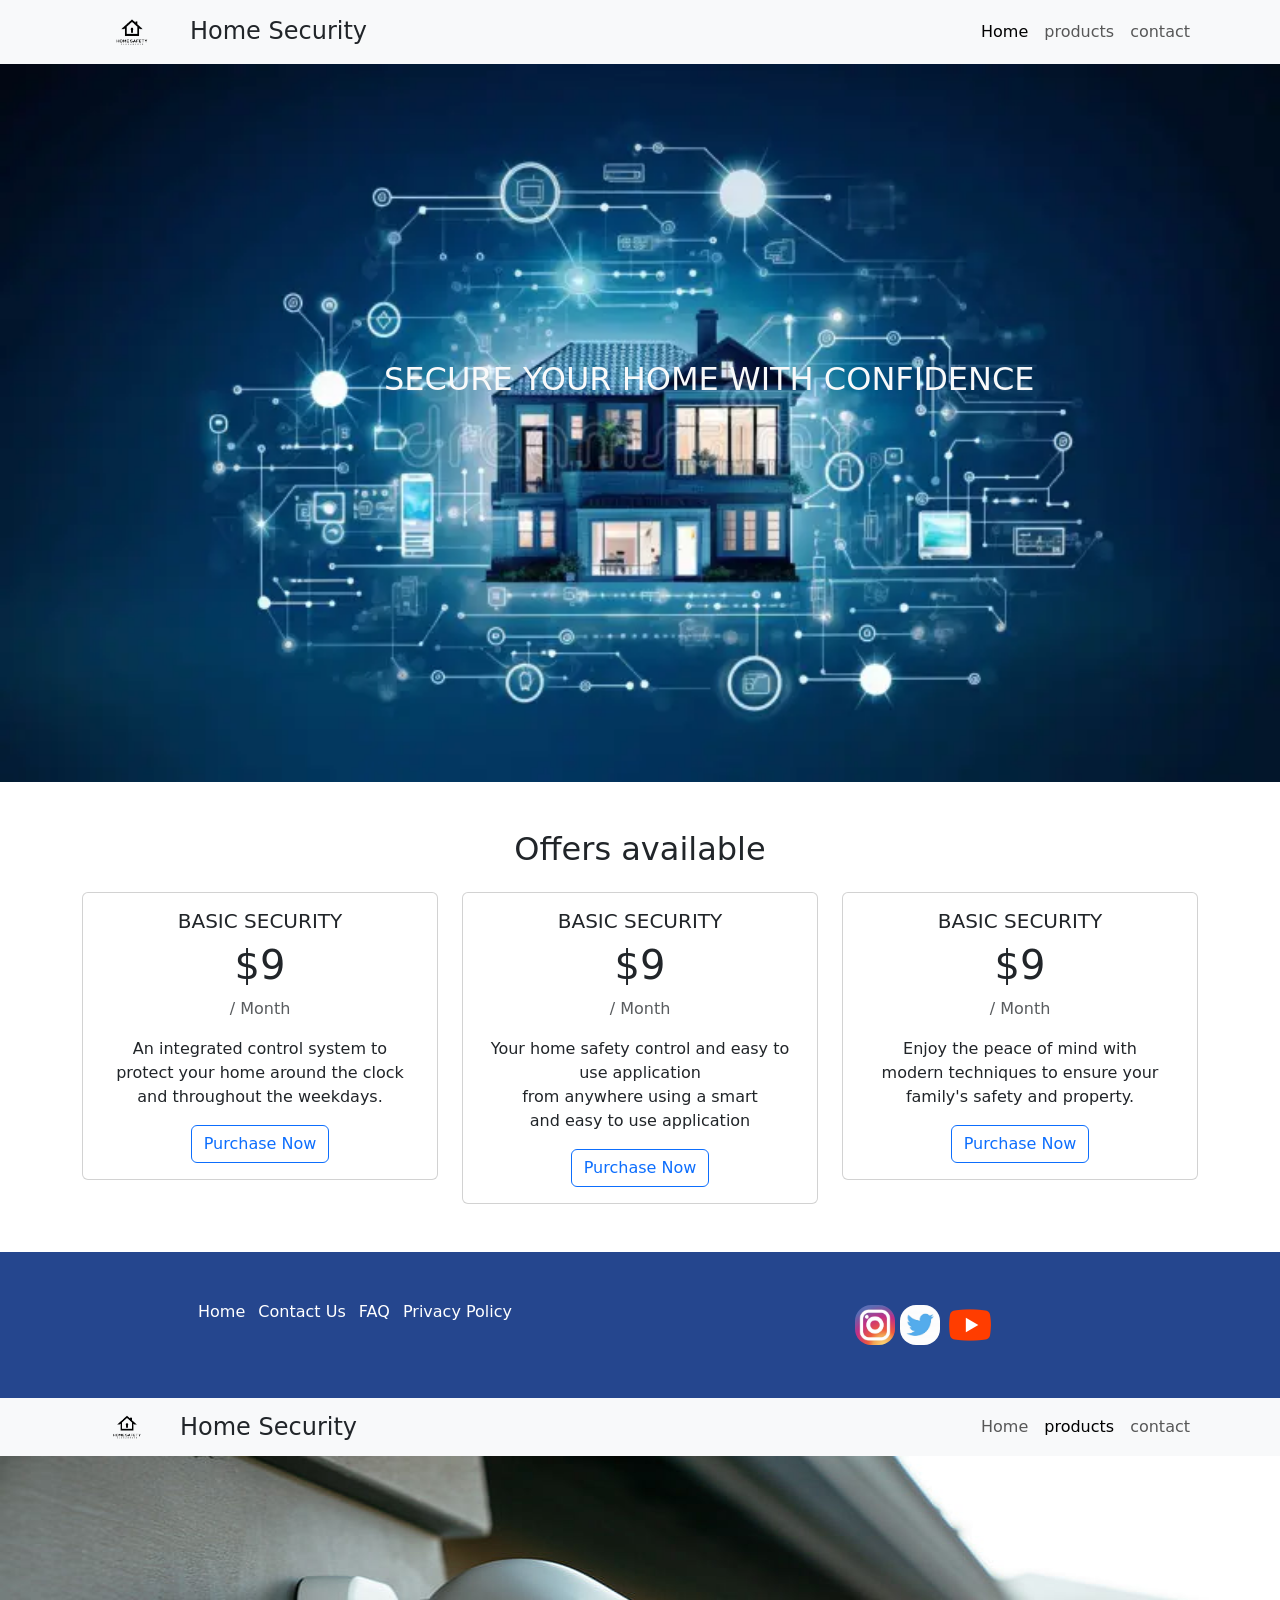
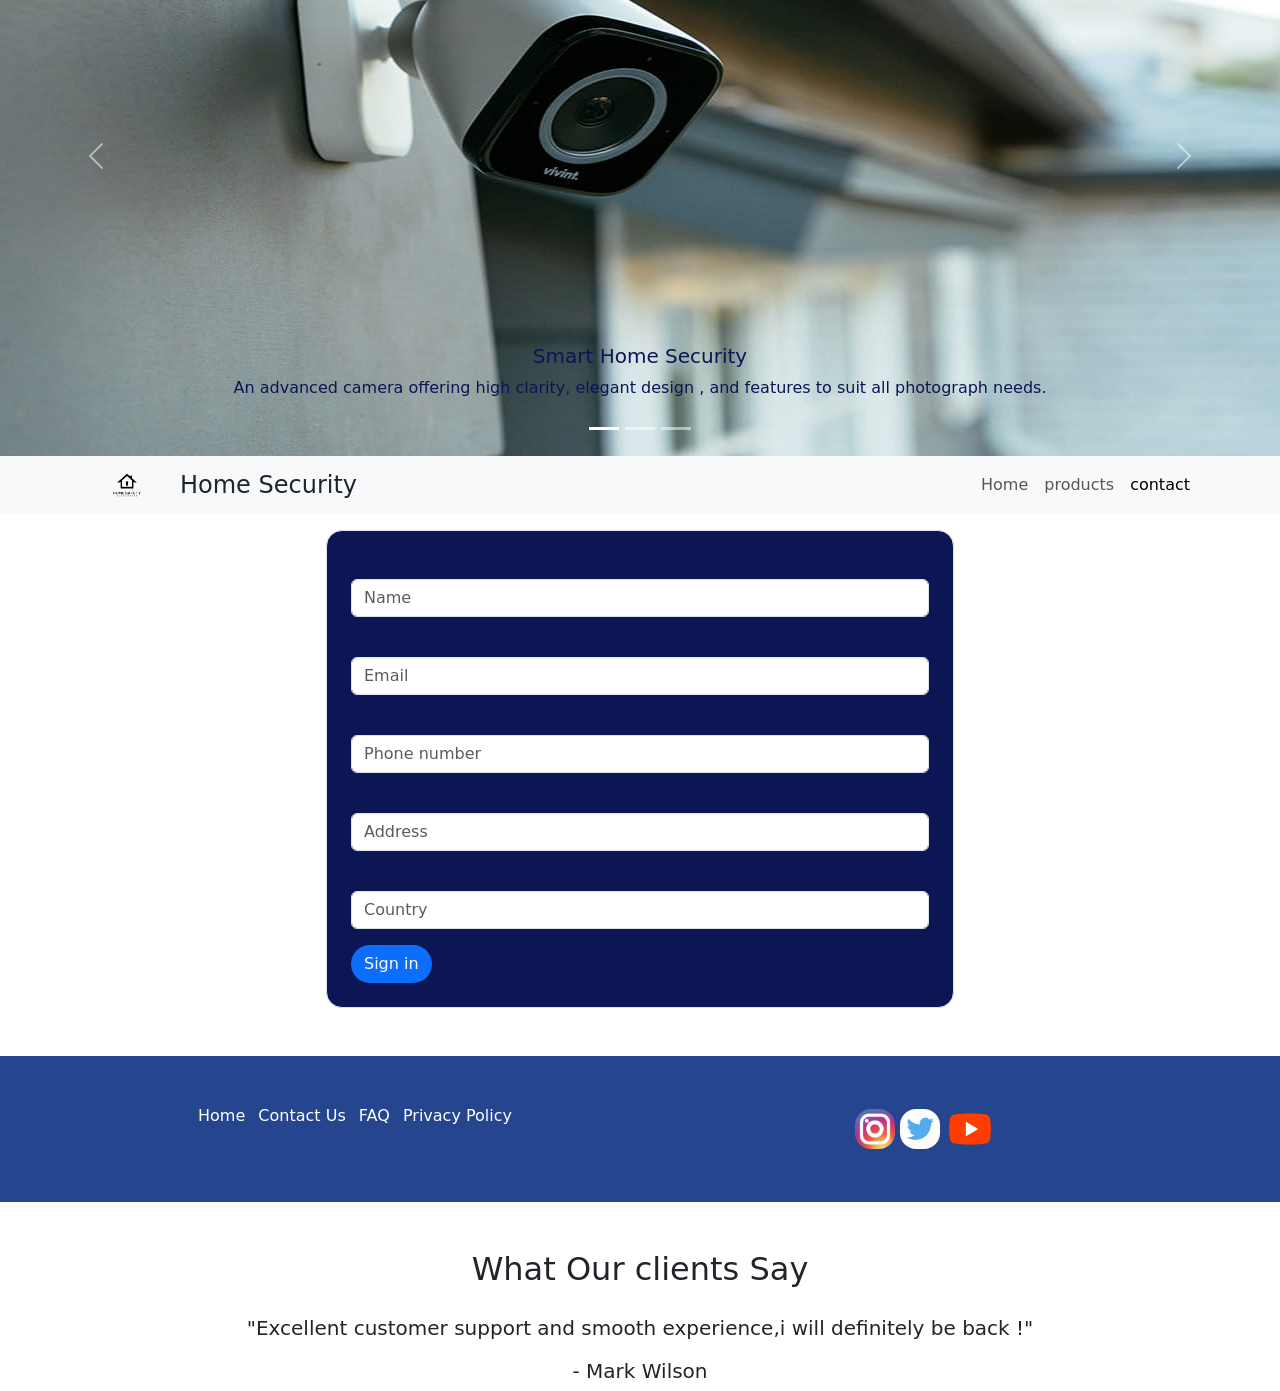
<file: index.html>
<!DOCTYPE html>
<html lang="en">
<head>
    <meta charset="UTF-8">
    <meta name="viewport" content="width=device-width, initial-scale=1.0">
    <link rel="stylesheet" href="css/bootstrap.min.css">
    <link rel="stylesheet" href="css/style.css">
    <title>Document</title>
</head>
<body>
 <nav class="navbar navbar-expand-lg bg-body-tertiary  py-1">
     <div class="container">
        <img  class=" img-fluid" src="./image/logo_secrity_home-removebg-preview.png" alt="" width="100" height="95">
      <h4 class="m-2">Home Security</h4>
      <button class="navbar-toggler" type="button" data-bs-toggle="collapse" data-bs-target="#navbarSupportedContent" aria-controls="navbarSupportedContent" aria-expanded="false" aria-label="Toggle navigation">
        <span class="navbar-toggler-icon"></span>
      </button>
      <div class="collapse navbar-collapse" id="navbarSupportedContent">
        <ul class="navbar-nav ms-auto mb-2 mb-lg-0">
          <li class="nav-item">
            <a class="nav-link active" aria-current="page" href="index.html">Home</a>
          </li>
          <li class="nav-item">
            <a class="nav-link" href="product.html">products</a>
          </li>
          <li class="nav-item">
            <a class="nav-link" href="input.html">contact</a>
          </li>
          
          </li>
         
        </ul>
      </div>
    </div>
</nav> 
<header>
  <img    src="./image/image home.webp" alt= "Main Image"  width="1700" class="img-fluid" >
  <h2 class="text-center   text-light" id="text">SECURE YOUR HOME 
    WITH CONFIDENCE</h2> 
</header>

<div class="container mt-5">
  <h2 class="text-center mb-4">Offers available</h2>
  <div class="row">
    <div class="col-md-4">
      <div class="card text-center">
        <div class="card-body">
          <h5 class="card-title">BASIC SECURITY</h5>
          <h6 class="display-6">$9</h6>
          <p class="text-muted">/ Month</p>
          <ul class="list-unstyled">
            <li>An integrated control system to  </li>
            <li>protect your home around the clock</li>
            <li>and throughout the weekdays.</li>
          </ul>
          <a href="#" class="btn btn-outline-primary">Purchase Now</a>
        </div>
      </div>
    </div>

         <!-- Card 2 -->
         <div class="col-md-4">
          <div class="card text-center">
            <div class="card-body">
              <h5 class="card-title">BASIC SECURITY</h5>
              <h6 class="display-6">$9</h6>
              <p class="text-muted">/ Month</p>
              <ul class="list-unstyled">
                <li> Your home safety control  and easy to use application</li>
                <li>from anywhere using a smart</li>
                <li> and easy to use application</li>
              </ul>
              <a href="#" class="btn btn-outline-primary">Purchase Now</a>
            </div>
          </div>
        </div>

        <div class="col-md-4">
          <div class="card text-center">
            <div class="card-body">
              <h5 class="card-title">BASIC SECURITY</h5>
              <h6 class="display-6">$9</h6>
              <p class="text-muted">/ Month</p>
              <ul class="list-unstyled">
                <li>  Enjoy the peace of mind with</li>
                <li> modern techniques to ensure your</li>
                <li>  family's safety and property.</li>
              </ul>
              <a href="#" class=" btn btn-outline-primary ">Purchase Now</a>
            </div>
          </div>
        </div>
      </div>
    </div>

    <footer class=" enod  text-white text-center py-5 p-2 mt-5">
      <div class="container text-center">  
        <div class="row">
          <div class="col-md-6">
            <ul class="list-inline mb-2 ">
              <li class="list-inline-item"><a href="#" class="text-white text-decoration-none">Home</a></li>
              <li class="list-inline-item"><a href="#" class="text-white text-decoration-none">Contact Us</a></li>
              <li class="list-inline-item"><a href="#" class="text-white text-decoration-none">FAQ</a></li>
              <li class="list-inline-item"><a href="#" class="text-white text-decoration-none">Privacy Policy</a></li>
            </ul>
          </div>
          <div class="col-md-6 gap-5 align-content-center">
            <div class="social-icons">
              <img class="img-fluid  rounded-4" src="./image/icon insta.jpeg" alt="Instagram"  width="40" height="40">
              <img  class="img-fluid  rounded-4"src="./image/icon tiwetter.jpeg" alt="Twitter"  width="40" height="40">
              <img class="img-fluid rounded-3" src="./image/icon you.jpg" alt="YouTube"  width="50" height="50">
            </div>
          </div>
        </div>
      </div>
    </footer>

    <nav class="navbar navbar-expand-lg bg-body-tertiary  py-1 mb-0">
      <div class="container">
         <img  class=" img-fluid " src="./image/logo_secrity_home-removebg-preview.png" alt="" width="90" height="90">
       <h4 class="m-2">Home Security</h4>
       <button class="navbar-toggler" type="button" data-bs-toggle="collapse" data-bs-target="#navbarSupportedContent" aria-controls="navbarSupportedContent" aria-expanded="false" aria-label="Toggle navigation">
         <span class="navbar-toggler-icon"></span>
       </button>
       <div class="collapse navbar-collapse" id="navbarSupportedContent">
         <ul class="navbar-nav ms-auto mb-2 mb-lg-0">
           <li class="nav-item">
             <a class="nav-link" href="index.html">Home</a>
           </li>
           <li class="nav-item">
             <a class="nav-link active" aria-current="page" href="product.html">products</a>
           </li>
           <li class="nav-item">
             <a class="nav-link" href="input.html">contact</a>
           </li>
           
           </li>
          
         </ul>
       </div>
     </div>
    </nav>
    <div id="carouselExampleCaptions" class="carousel slide">
      <div class="carousel-indicators">
        <button type="button" data-bs-target="#carouselExampleCaptions" data-bs-slide-to="0" class="active" aria-current="true" aria-label="Slide 1"></button>
        <button type="button" data-bs-target="#carouselExampleCaptions" data-bs-slide-to="1" aria-label="Slide 2"></button>
        <button type="button" data-bs-target="#carouselExampleCaptions" data-bs-slide-to="2" aria-label="Slide 3"></button>
      </div>
      <div class=" anan carousel-inner">
        <div class="carousel-item active">
          <img src="./image/icon1 -1.jpg" id="con" class="d-block w-100" alt="...">
          <div class="carousel-caption d-none d-md-block">
            <h5 class="en">Smart Home Security</h5>
            <p class="en">An advanced camera offering
              high clarity, elegant design
             , and features to suit all
              photograph needs.</p>
          </div>
        </div>
        <div class="carousel-item">
          <img src="./image/icon 2 black.jpg" id="con" class="d-block w-100" alt="...">
          <div class="carousel-caption d-none d-md-block">
            <h5 class="en">Smart Home Security</h5>
            <p class="en"> A modern design and clear
              sound to  enhance your home
             's security and comfort
              experience.</p>
          </div>
        </div>
        <div class="carousel-item">
          <img src="./image/icon3-3.jpeg" id="con" class="d-block w-100" alt="...">
          <div class="carousel-caption d-none d-md-block">
            <h5 class="en">Smart Home Security</h5>
            <p class="en">High-quality camera, advanced
              design , and features to
              capture every moment.</p></p>
          </div>
        </div>
      </div>
      <button class="carousel-control-prev" type="button" data-bs-target="#carouselExampleCaptions" data-bs-slide="prev">
        <span class="carousel-control-prev-icon" aria-hidden="true"></span>
        <span class="visually-hidden">Previous</span>
      </button>
      <button class="carousel-control-next" type="button" data-bs-target="#carouselExampleCaptions" data-bs-slide="next">
        <span class="carousel-control-next-icon" aria-hidden="true"></span>
        <span class="visually-hidden">Next</span>
      </button>
    </div>



    <nav class="navbar navbar-expand-lg bg-body-tertiary  py-1 mb-3">
      <div class="container">
         <img  class=" img-fluid" src="./image/logo_secrity_home-removebg-preview.png" alt="" width="90" height="90">
       <h4 class="m-2">Home Security</h4>
       <button class="navbar-toggler" type="button" data-bs-toggle="collapse" data-bs-target="#navbarSupportedContent" aria-controls="navbarSupportedContent" aria-expanded="false" aria-label="Toggle navigation">
         <span class="navbar-toggler-icon"></span>
       </button>
       <div class="collapse navbar-collapse" id="navbarSupportedContent">
         <ul class="navbar-nav ms-auto mb-2 mb-lg-0">
           <li class="nav-item">
             <a class="nav-link" href="index.html">Home</a>
           </li>
           <li class="nav-item">
             <a class="nav-link" href="product.html">products</a>
           </li>
           <li class="nav-item">
             <a class="nav-link active" aria-current="page" href="input.html">contact</a>
           </li>
           
           </li>
          
         </ul>
       </div>
     </div>
    </nav> 
    <div class="row justify-content-center">
      <div class="col-md-6">
          <form class=" anan p-4 border rounded-4 ">
              <div class="mb-3">
                  <label for="name" class="form-label"></label>
                  <input type="text" class="form-control" id="name" placeholder="Name">
              </div>
              <div class="mb-3">
                  <label for="email" class="form-label"></label>
                  <input type="email" class="form-control" id="email" placeholder="Email">
              </div>
              <div class="mb-3">
                  <label for="phone" class="form-label"></label>
                  <input type="text" class="form-control" id="phone" placeholder="Phone number">
              </div>
              <div class="mb-3">
                <label for="phone" class="form-label"></label>
                <input type="text" class="form-control" id="phone" placeholder="Address">
              </div>
    
              <div class="mb-3">
                <label for="phone" class="form-label"></label>
                <input type="text" class="form-control" id="phone" placeholder="Country">
              </div>
              <button type="submit" class=" btn btn  bg-primary w-45 rounded-5 text-light">Sign in</button>
            </form>
        </div>
    </div>
    <footer class=" sh  text-white text-center py-5 p-2 mt-5">
      <div class="container text-center">  
        <div class="row">
          <div class="col-md-6">
            <ul class="list-inline mb-2 ">
              <li class="list-inline-item"><a href="#" class="text-white text-decoration-none">Home</a></li>
              <li class="list-inline-item"><a href="#" class="text-white text-decoration-none">Contact Us</a></li>
              <li class="list-inline-item"><a href="#" class="text-white text-decoration-none">FAQ</a></li>
              <li class="list-inline-item"><a href="#" class="text-white text-decoration-none">Privacy Policy</a></li>
            </ul>
          </div>
          <div class="col-md-6 gap-5 align-content-center">
            <div class="social-icons">
              <img class="img-fluid  rounded-4" src="./image/icon insta.jpeg" alt="Instagram"  width="40" height="40">
              <img  class="img-fluid  rounded-4"src="./image/icon tiwetter.jpeg" alt="Twitter"  width="40" height="40">
              <img class="img-fluid rounded-3" src="./image/icon you.jpg" alt="YouTube"  width="50" height="50">
            </div>
          </div>
        </div>
      </div>
    </footer>
    <div class="container mt-5">
      <h2 class="text-center mb-4">What Our clients Say </h2>
      
      <!-- Carousel للآراء -->
      <div id="testimonialCarousel" class="carousel slide" data-bs-ride="carousel">
          <div class="carousel-inner">
              <div class="carousel-item active">
                  <div class="testimonial text-center">
                      <p class="lead">"Excellent customer support and smooth experience,i will definitely be back !"</p>
                      <h5>- Mark Wilson</h5>
                  </div>
              </div>
              <div class="carousel-item">
                  <div class="testimonial text-center">
                      <p class="lead">"Great serves i enjoyed every moment, highly recommend !"</p>
                      <h5>- john Doe</h5>
                  </div>
              </div>
              <div class="carousel-item">
                  <div class="testimonial text-center">
                      <p class="lead">"Excellent experience, exceptional product quality, fast delivery"</p>
                      <h5>- jane smith</h5>
                  </div>
              </div>
          </div>
          <button class="carousel-control-prev" type="button" data-bs-target="#testimonialCarousel" data-bs-slide="prev">
              <span class="carousel-control-prev-icon" aria-hidden="true"></span>
              <span class="visually-hidden">السابق</span>
          </button>
          <button class="carousel-control-next" type="button" data-bs-target="#testimonialCarousel" data-bs-slide="next">
            <span class="carousel-control-next-icon" aria-hidden="true"></span>
            <span class="visually-hidden">التالي</span>
        </button>
    </div>
    </div>
    







    <script src="js/bootstrap.bundle.min.js"></script>
    <script src="js/script.js"></script>
</body>
</html>
</file>
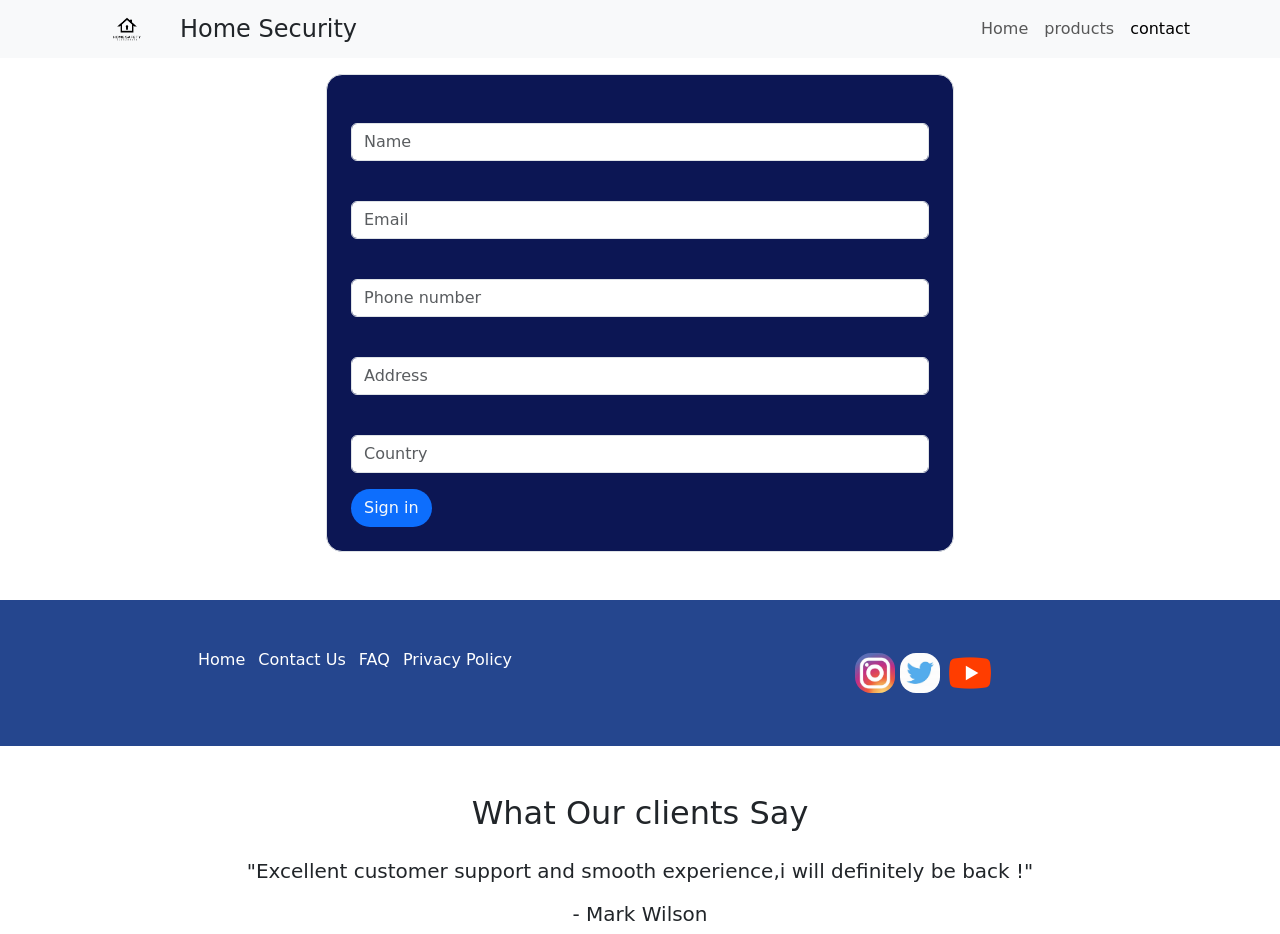
<file: input.html>
<!DOCTYPE html>
<html lang="en">
<head>
    <meta charset="UTF-8">
    <meta name="viewport" content="width=device-width, initial-scale=1.0">
    <link rel="stylesheet" href="css/bootstrap.min.css">
    <link rel="stylesheet" href="css/input.css">
    <title>Document</title>

</head>
<body>

    <nav class="navbar navbar-expand-lg bg-body-tertiary  py-1 mb-3">
        <div class="container">
           <img  class=" img-fluid" src="./image/logo_secrity_home-removebg-preview.png" alt="" width="90" height="90">
         <h4 class="m-2">Home Security</h4>
         <button class="navbar-toggler" type="button" data-bs-toggle="collapse" data-bs-target="#navbarSupportedContent" aria-controls="navbarSupportedContent" aria-expanded="false" aria-label="Toggle navigation">
           <span class="navbar-toggler-icon"></span>
         </button>
         <div class="collapse navbar-collapse" id="navbarSupportedContent">
           <ul class="navbar-nav ms-auto mb-2 mb-lg-0">
             <li class="nav-item">
               <a class="nav-link" href="index.html">Home</a>
             </li>
             <li class="nav-item">
               <a class="nav-link" href="product.html">products</a>
             </li>
             <li class="nav-item">
               <a class="nav-link active" aria-current="page" href="input.html">contact</a>
             </li>
             
             </li>
            
           </ul>
         </div>
       </div>
      </nav> 
      
 <div class="row justify-content-center">
  <div class="col-md-6">
      <form class=" anan p-4 border rounded-4 ">
          <div class="mb-3">
              <label for="name" class="form-label"></label>
              <input  type="text"  class="form-control" id="text" placeholder="Name">
          </div>
          <div class="mb-3">
              <label for="email" class="form-label"></label>
              <input type="email" class="form-control" id="email" placeholder="Email">
          </div>
          <div class="mb-3">
              <label for="phone" class="form-label"></label>
              <input type="text" class="form-control" id="subject" placeholder="Phone number">
          </div>
          <div class="mb-3">
            <label for="phone" class="form-label"></label>
            <input type="text" class="form-control" id="area" placeholder="Address">
          </div>

          <div class="mb-3">
            <label for="phone" class="form-label"></label>
            <input type="text" class="form-control" id="subject" placeholder="Country">
          </div>
          <button type="submit" class=" btn btn  bg-primary w-45 rounded-5 text-light">Sign in</button>
        </form>
    </div>
</div>
<footer class=" sh text-white text-center py-5 p-2 mt-5">
  <div class="container text-center">  
    <div class="row">
      <div class="col-md-6">
        <ul class="list-inline mb-2 ">
          <li class="list-inline-item"><a href="#" class="text-white text-decoration-none">Home</a></li>
          <li class="list-inline-item"><a href="#" class="text-white text-decoration-none">Contact Us</a></li>
          <li class="list-inline-item"><a href="#" class="text-white text-decoration-none">FAQ</a></li>
          <li class="list-inline-item"><a href="#" class="text-white text-decoration-none">Privacy Policy</a></li>
        </ul>
      </div>
      <div class="col-md-6 gap-5 align-content-center">
        <div class="social-icons">
          <img class="img-fluid  rounded-4" src="./image/icon insta.jpeg" alt="Instagram"  width="40" height="40">
          <img  class="img-fluid  rounded-4"src="./image/icon tiwetter.jpeg" alt="Twitter"  width="40" height="40">
          <img class="img-fluid rounded-3" src="./image/icon you.jpg" alt="YouTube"  width="50" height="50">
        </div>
      </div>
    </div>
  </div>
</footer>
<div class="container mt-5">
  <h2 class="text-center mb-4">What Our clients Say </h2>
  
  <!-- Carousel للآراء -->
  <div id="testimonialCarousel" class="carousel slide" data-bs-ride="carousel">
      <div class="carousel-inner">
          <div class="carousel-item active">
              <div class="testimonial text-center">
                  <p class="lead">"Excellent customer support and smooth experience,i will definitely be back !"</p>
                  <h5>- Mark Wilson</h5>
              </div>
          </div>
          <div class="carousel-item">
              <div class="testimonial text-center">
                  <p class="lead">"Great serves i enjoyed every moment, highly recommend !"</p>
                  <h5>- john Doe</h5>
              </div>
          </div>
          <div class="carousel-item">
              <div class="testimonial text-center">
                  <p class="lead">"Excellent experience, exceptional product quality, fast delivery"</p>
                  <h5>- jane smith</h5>
              </div>
          </div>
      </div>
      <button class="carousel-control-prev" type="button" data-bs-target="#testimonialCarousel" data-bs-slide="prev">
          <span class="carousel-control-prev-icon" aria-hidden="true"></span>
          <span class="visually-hidden">السابق</span>
      </button>
      <button class="carousel-control-next" type="button" data-bs-target="#testimonialCarousel" data-bs-slide="next">
        <span class="carousel-control-next-icon" aria-hidden="true"></span>
        <span class="visually-hidden">التالي</span>
    </button>
</div>
</div>







    




    <script src="js/bootstrap.bundle.min.js"></script>
    <script src="js/script.js"></script>
</body>
</html>
</file>
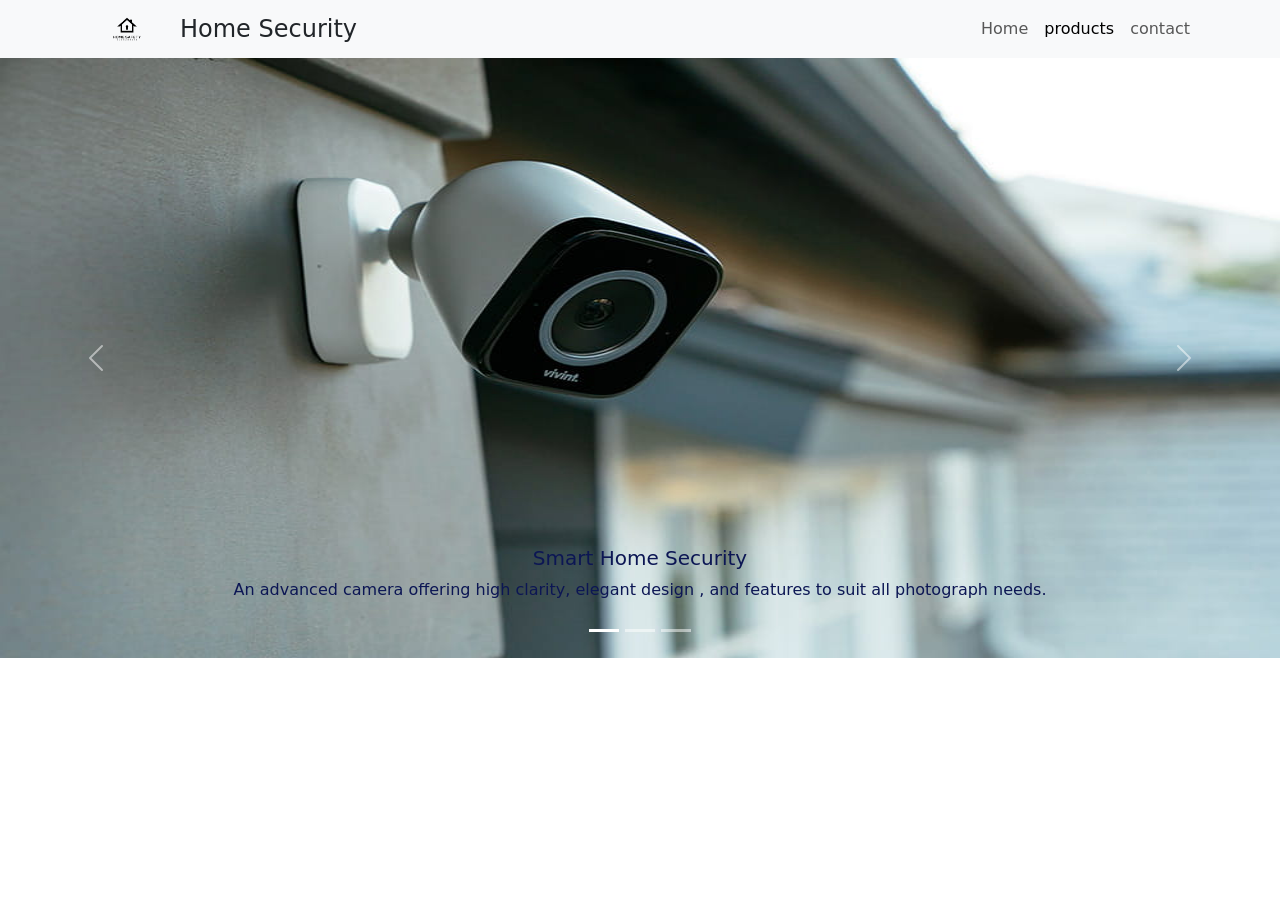
<file: product.html>
<!DOCTYPE html>
<html lang="en">
<head>
    <meta charset="UTF-8">
    <meta name="viewport" content="width=device-width, initial-scale=1.0">
    <link rel="stylesheet" href="css/bootstrap.min.css">
    <link rel="stylesheet" href="css/product.css">
    <title>Document</title>
</head>
<body>
    <nav class="navbar navbar-expand-lg bg-body-tertiary  py-1 mb-0">
        <div class="container">
           <img  class=" img-fluid " src="./image/logo_secrity_home-removebg-preview.png" alt="" width="90" height="90">
         <h4 class="m-2">Home Security</h4>
         <button class="navbar-toggler" type="button" data-bs-toggle="collapse" data-bs-target="#navbarSupportedContent" aria-controls="navbarSupportedContent" aria-expanded="false" aria-label="Toggle navigation">
           <span class="navbar-toggler-icon"></span>
         </button>
         <div class="collapse navbar-collapse" id="navbarSupportedContent">
           <ul class="navbar-nav ms-auto mb-2 mb-lg-0">
             <li class="nav-item">
               <a class="nav-link" href="index.html">Home</a>
             </li>
             <li class="nav-item">
               <a class="nav-link active" aria-current="page" href="product.html">products</a>
             </li>
             <li class="nav-item">
               <a class="nav-link" href="input.html">contact</a>
             </li>
             
             </li>
            
           </ul>
         </div>
       </div>
      </nav>

    
        <div id="carouselExampleCaptions" class="carousel slide">
          <div class="carousel-indicators">
            <button type="button" data-bs-target="#carouselExampleCaptions" data-bs-slide-to="0" class="active" aria-current="true" aria-label="Slide 1"></button>
            <button type="button" data-bs-target="#carouselExampleCaptions" data-bs-slide-to="1" aria-label="Slide 2"></button>
            <button type="button" data-bs-target="#carouselExampleCaptions" data-bs-slide-to="2" aria-label="Slide 3"></button>
          </div>
          <div class=" anan carousel-inner">
            <div class="carousel-item active">
              <img src="./image/icon1 -1.jpg" id="con" class="d-block w-100" alt="...">
              <div class="carousel-caption d-none d-md-block">
                <h5 class="en">Smart Home Security</h5>
                <p class="en">An advanced camera offering
                  high clarity, elegant design
                 , and features to suit all
                  photograph needs.</p>
              </div>
            </div>
            <div class="carousel-item">
              <img src="./image/icon 2 black.jpg" id="con"  class="d-block w-100" alt="...">
              <div class="carousel-caption d-none d-md-block">
                <h5 class="en">Smart Home Security</h5>
                <p class="en"> A modern design and clear
                  sound to  enhance your home
                 's security and comfort
                  experience.</p>
              </div>
            </div>
            <div class="carousel-item">
              <img src="./image/icon3-3.jpeg" id="con"  class="d-block w-100 " alt="...">
              <div class="carousel-caption d-none d-md-block">
                <h5 class="en">Smart Home Security</h5>
                <p class="en">High-quality camera, advanced
                  design , and features to
                  capture every moment.</p></p>
              </div>
            </div>
          </div>
          <button class="carousel-control-prev" type="button" data-bs-target="#carouselExampleCaptions" data-bs-slide="prev">
            <span class="carousel-control-prev-icon" aria-hidden="true"></span>
            <span class="visually-hidden">Previous</span>
          </button>
          <button class="carousel-control-next" type="button" data-bs-target="#carouselExampleCaptions" data-bs-slide="next">
            <span class="carousel-control-next-icon" aria-hidden="true"></span>
            <span class="visually-hidden">Next</span>
          </button>
        </div>

    <script src="js/bootstrap.bundle.min.js"></script>
    <script src="js/script.js"></script>
 </body>
</html>
</file>
<file: css/style.css>
/* header{
      background: linear-gradient(to right,rgba(75, 75, 165, 0.445) ,rgba(75, 75, 165, 0.479) ),url(../image/home.jpg); */
     /* background-size: cover;
     min-height: 90vh;
     min-width: 100%;
}  */



/* workshop3 */


/* .send{
     /* background: linear-gradient( to right,red,orange); */
     /* width: 180px; */
/* } */ */
 header{
    background: url(../image/image\ home.webp); 
    background-size: cover ; 
    height: 80vh;
    width: 100%;
    position: relative;
 }


.emad{
     color:  rgb(37, 70, 142, 97);
}
#text{
     position: absolute;
     top: 40%;
     left: 30%;
     color: white;
     text-align: center;
}
.enod{
     background-color: rgb(37, 70, 142,97);
 }



 .anan{
     background-color: rgb(12, 22, 84,97);
 }
 .sh{
     background-color: rgb(37, 70, 142,97);
 }
 .color{
     background-color: rgb(55, 185, 233,100);
 }

 #con{
     height: 600px !important;
 }
 .en{
     color:  rgb(12, 22, 84,97);;
 }
</file>
<file: css/input.css>
.anan{
    background-color: rgb(12, 22, 84,97);
}
.sh{
    background-color: rgb(37, 70, 142,97);
}
.color{
    background-color: rgb(55, 185, 233,100);

}
</file>
<file: css/product.css>
.enod{
    color:  rgb(31, 43, 119, 97);
}

.anan{
}
#con{
    height: 600px !important;
}
.en{
    color:  rgb(12, 22, 84,97);;
}
</file>
